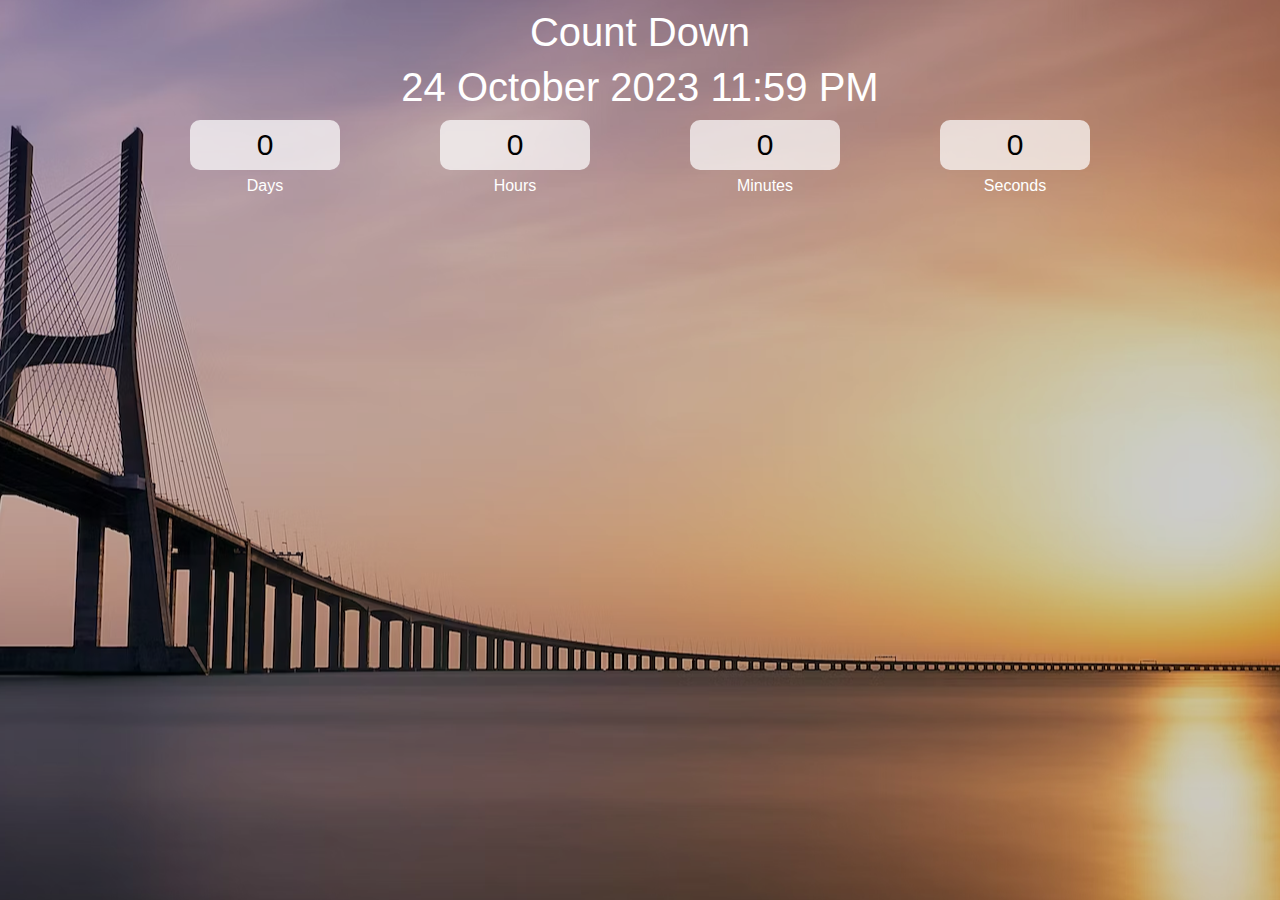
<file: Count Down/index.html>
<!DOCTYPE html>
<html lang="en">
<head>
    <meta charset="UTF-8">
    <meta name="viewport" content="width=device-width, initial-scale=1.0">
    <title>Count Down</title>
    <link rel="stylesheet" href="style.css">
</head>
<body>
    <div class="main">
        <div class="overlay">
            <div class="title">Count Down</div>
            <div class="title" id="end-date">04 October 2023 10:00 PM</div>
            <div class="col">
                <div>
                    <input type="text" readonly value="0">
                    <br/>
                    <label for="">Days</label>
                </div>
                <div>
                    <input type="text" readonly value="0">
                    <br/>
                    <label for="">Hours</label>
                </div>
                <div>
                    <input type="text" readonly value="0">
                    <br/>
                    <label for="">Minutes</label>
                </div>
                <div>
                    <input type="text" readonly value="0">
                    <br/>
                    <label for="">Seconds</label>
                </div>
            </div>
        </div>
    </div>


    <script src="app.js"></script>
</body>
</html>
</file>
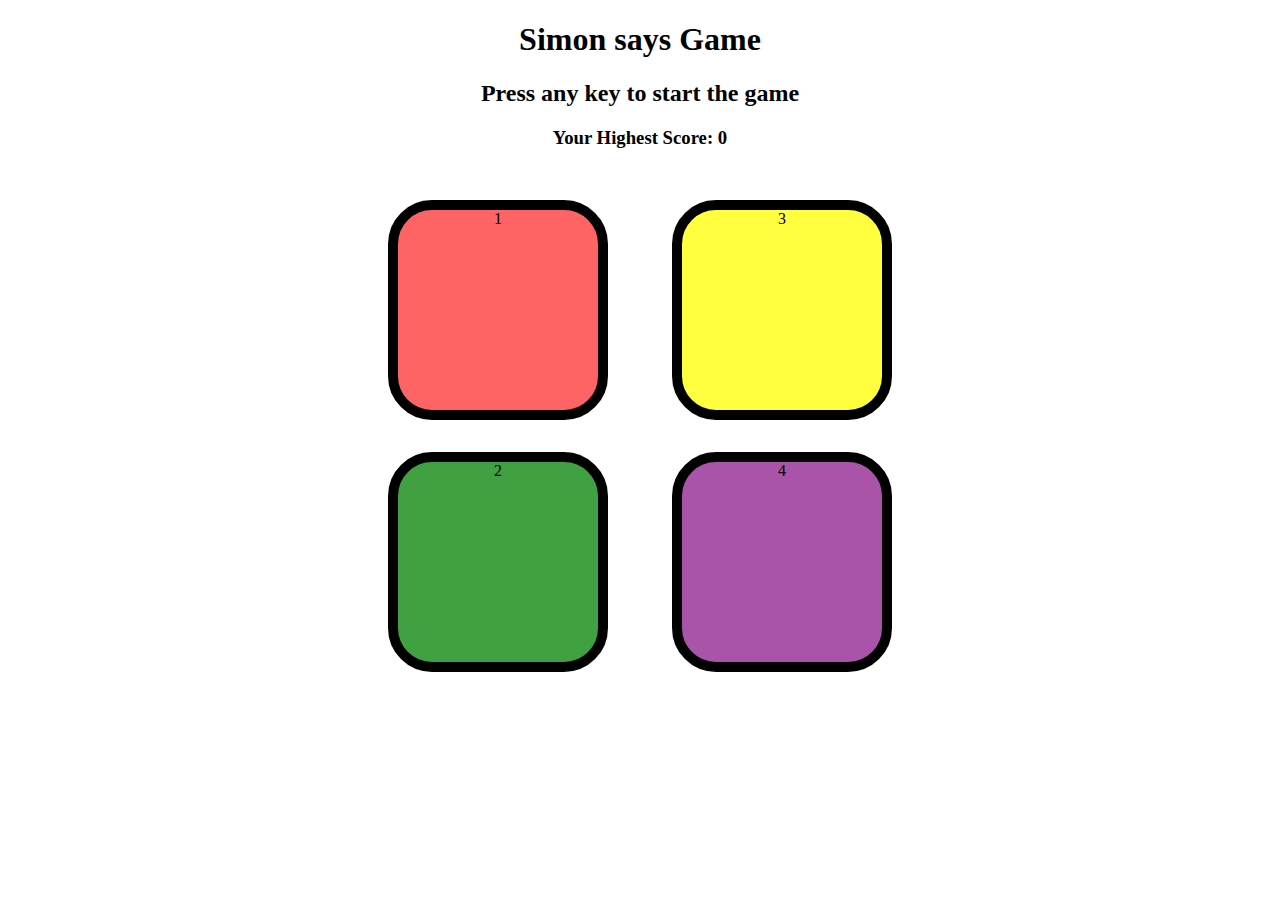
<file: Mini Project Simon's game/index.html>
<!DOCTYPE html>
<html lang="en">
<head>
    <meta charset="UTF-8">
    <meta name="viewport" content="width=device-width, initial-scale=1.0">
    <title>Game</title>
    <link rel="stylesheet" href="style.css">
</head>
<body>
    <h1>Simon says Game</h1>
    <h2>Press any key to start the game</h2>
    <h3>Your Highest Score: 0</h3>
    <div class="btn-container">
        <div class="line-one">
         <div class="btn red" type="button" id="red">1</div>
        <div class="btn  green" type="button" id="green">2</div>
        </div>
      <div class="line-two">
        <div class="btn yellow"type="button" id="yellow">3</div>
        <div class="btn purple" id="purple" type="button">4</div>
      </div>      
    </div>
    <script src="app.js"></script>
</body>
</html>
</file>
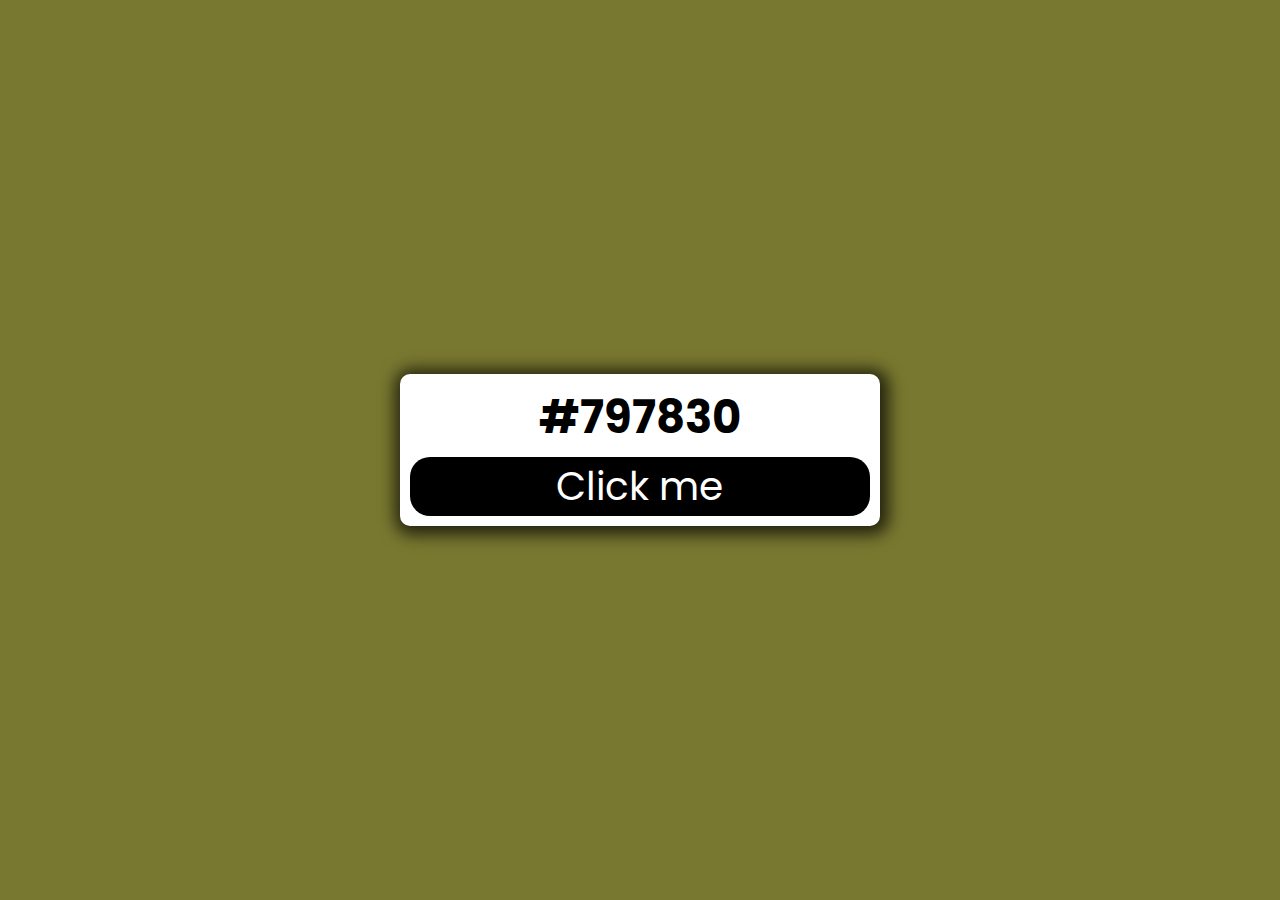
<file: Random Color Generator/index.html>
<!DOCTYPE html>
<html lang="en">
<head>
    <meta charset="UTF-8">
    <meta name="viewport" content="width=device-width, initial-scale=1.0">
    <title>Random Color Generator</title>
    <link rel="stylesheet" href="style.css">
</head>
<body>
    <div class="main">
        <div class="container">
            <h2 id="color-code">#fff</h2>
            <button id="btn">Click me</button>
        </div>
    </div>


    <script src="app.js"></script>
</body>
</html>
</file>
<file: Count Down/style.css>
*{
    margin: 0;
    padding: 0;
    box-sizing: border-box;
    font-family: 'Poppins', sans-serif;
}
  @import url('https://fonts.googleapis.com/css2?family=Poppins&display=swap');

.main{
    width: 100%;
    height: 100vh;
    background: url(Image/photo-1549778399-f94fd24d4697.avif) center  ;
}
.overlay{
    width: 100%;
    height: 100%;
    background-color: rgba(0,0,0,0.2);
    flex-direction: column;
    display: flex;
    align-items: center;
    color: white;
}
.title{
    margin-top: 10px;
    color: white;
    font-size: 2.5rem;
}
.col{
    margin-top: 10px;
    width: 1000px;
    display: flex;
    justify-content: center;
    color: white;
}
.col div {
    width: 250px;
    text-align: center;
}
input{
    background-color:rgba(255,255,255,0.7) ;
    border-color: transparent;
    border-radius: 10px;
    height: 50px;
    width: 60%;
    text-align: center;
    font-size: 30px;
    margin-bottom: 7px;
}
</file>
<file: Mini Project Simon's game/style.css>
body{
    text-align: center;
}
.btn{
    height: 200px;
    width: 200px;
    border-radius: 20%;
    border: 10px solid black;
    margin: 2rem;

}

.btn-container{
    display: flex;
    justify-content: center;
}

.yellow{
    background-color: rgba(255, 255, 0, 0.753);
}
.red{
    background-color: rgba(255, 0, 0, 0.607);
}
.purple{
    background-color: rgba(128, 0, 128, 0.674);
}
.green{
    background-color: rgba(0, 128, 0, 0.747);
}
.flash{
    background-color: white;
}
.userFlash{
    background-color: green;
}
</file>
<file: Random Color Generator/style.css>
@import url('https://fonts.googleapis.com/css2?family=Poppins&display=swap');
*{
    padding: 0;
    margin: 0;
    box-sizing: border-box;
    font-family: 'Poppins', sans-serif;
}
 body{
    transition: 1s;
 }
.main{
    width: 100%;
    height: 100vh;
    display: flex;
    justify-content: center;
    align-items: center;
}
.container{
width: 30rem;
background-color: white;
padding: 10px;
border-radius: 10px;
font-size: 30px;
text-align: center;
box-shadow: 2px 2px 16px 7px rgba(0,0,0,.7);
}
button{
    margin-top: 5px;
    display: block;
    width: 100%;
    background-color: black;
    color: white;
    border: none;
    font-size: 39px;
    border-radius: 20px;
    cursor: pointer;
}
button:active{
    transform: scale(0.97);
}
</file>
